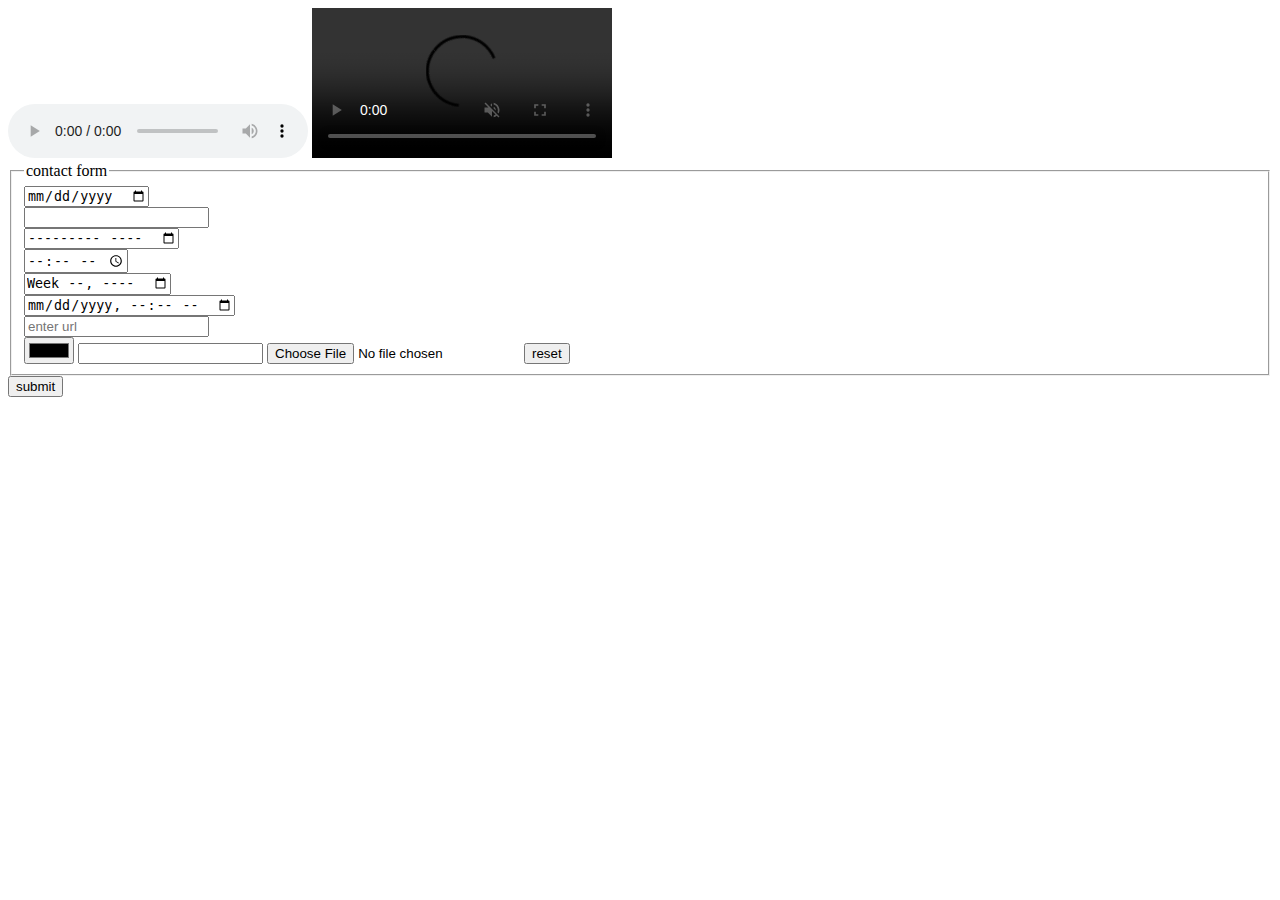
<file: index.html>
<!DOCTYPE html>
<html>
    <head>
        <link rel="stylesheet" href="./">

    </head>
       
    <title>prasanna</title>
    <style></style>
   <body>
       <audio controls>
           < source src="" type="audio/mp3">
        </audio>
       <video controls muted loop autoplay> 
           <source src="./" type="video/mp4">
    </video>
       <fieldset>
           <legend>contact form</legend>
            <form action="index.java" method="POST">
                    <input  type="date" name="" id=""/><br>
                    <input type="datetime" name="" id=""/><br>
                    <input type="month" name="" id=""/><br>
                    <input type="time" name="" id=""/><br>
                    <input type="week" name="" id=""/><br>
                    <input type="datetime-local" name="" id=""/><br>
                    <input type="URL" name="" id="" placeholder="enter url"/> <br>
                    <input type="color" name="" id="" />
                    <input type="search" name="" id=""/>
                    <input type="file" name="" id=""/>
                    <input type="reset" value="reset" id=""/>
                   </form>
       </fieldset>
      
       <button>submit</button>
         
   </body>
</html>
</file>
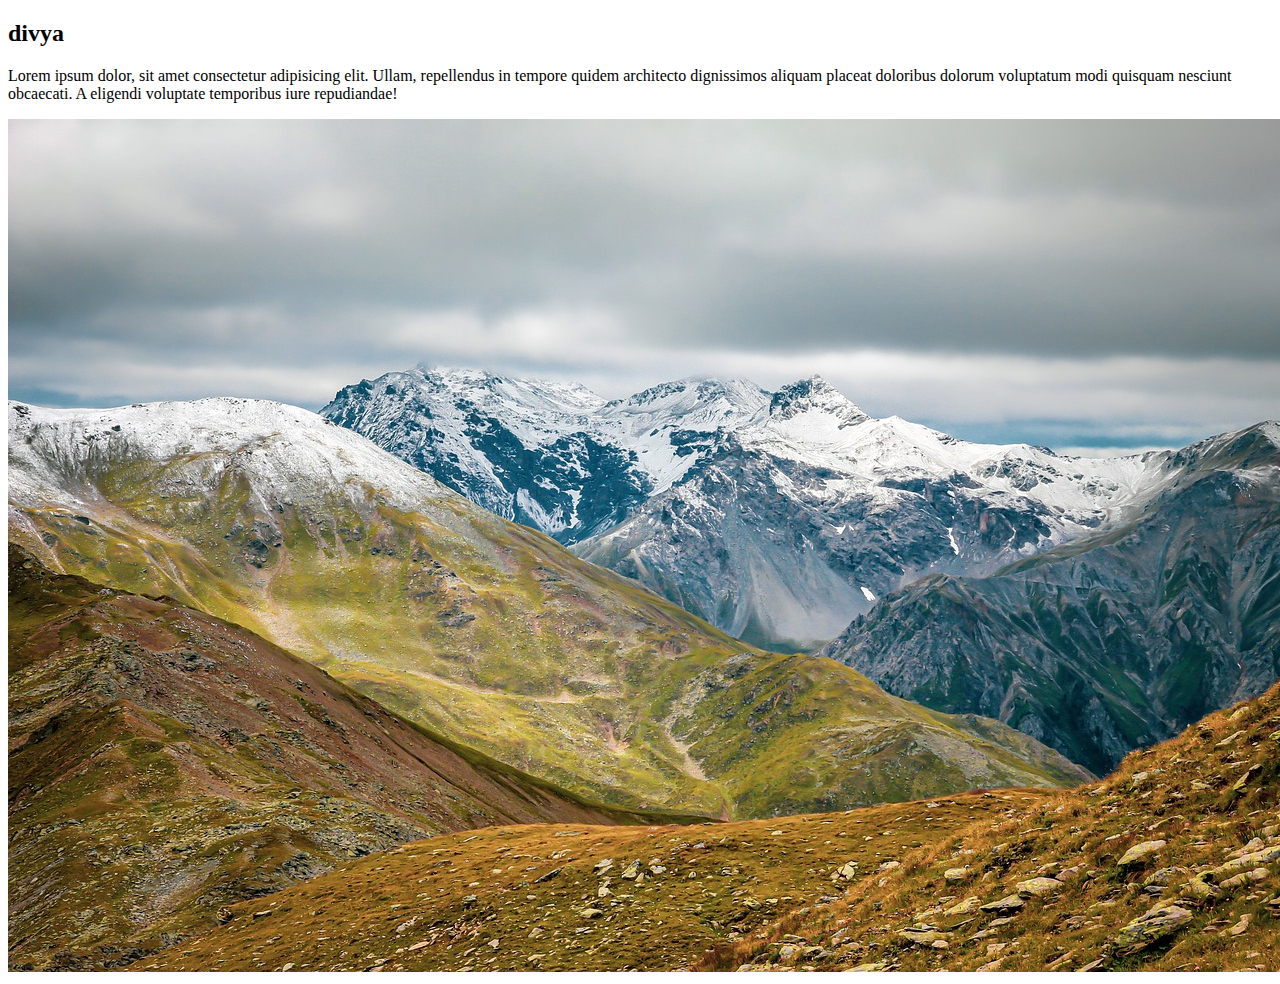
<file: about.html>
<!DOCTYPE html>
<html>
    <head>

    </head>
    <title>sceneries</title>
    <body>
        <h2> divya </h2>
        <p>Lorem ipsum dolor, sit amet consectetur adipisicing elit. Ullam, repellendus in tempore quidem architecto dignissimos aliquam placeat doloribus dolorum voluptatum modi quisquam nesciunt obcaecati. A eligendi voluptate temporibus iure repudiandae!</p>
        <img src="./italy-4526692_1280.jpg" alt="mountain"/>
    </body>
</html>
</file>
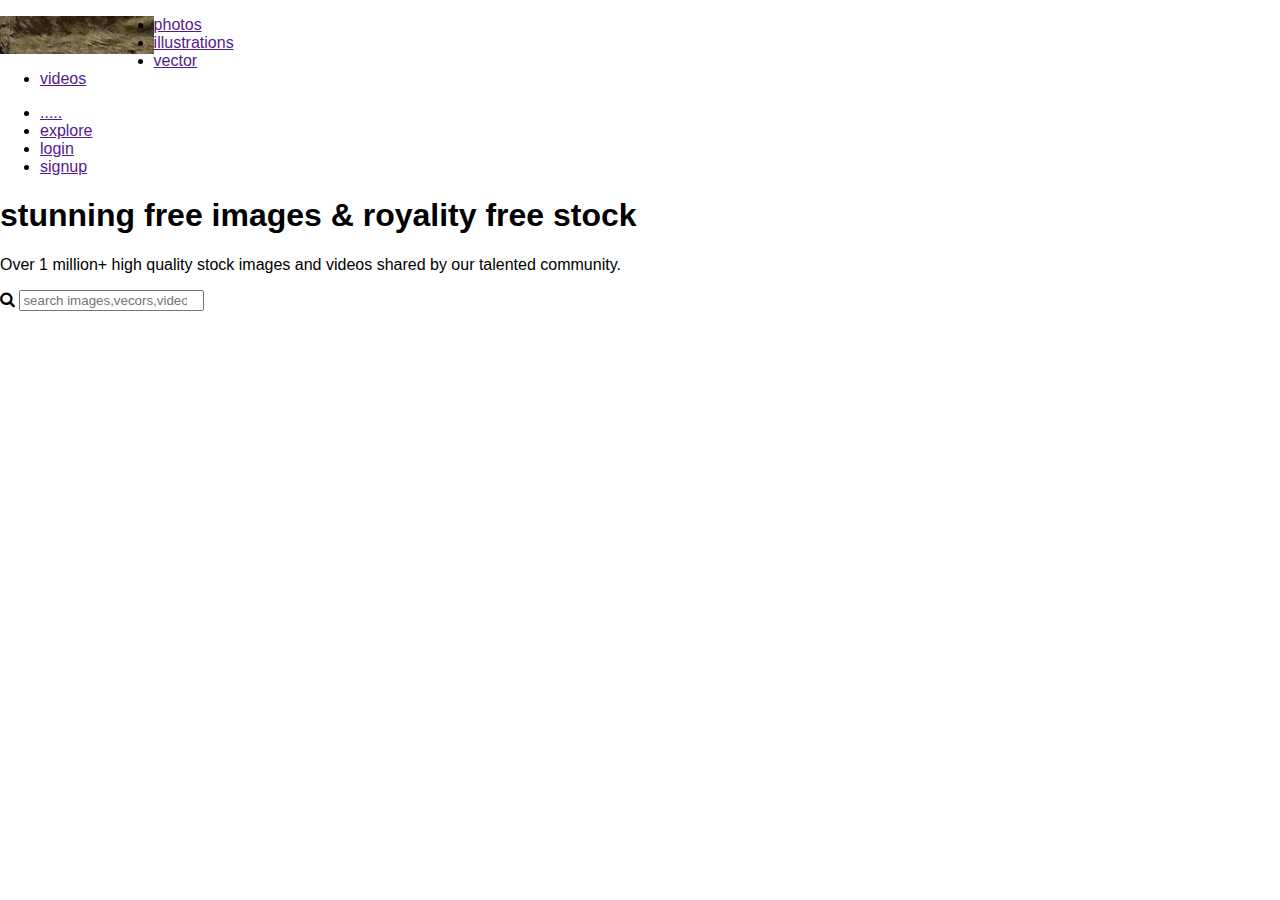
<file: pixabey.html>
<!DOCTYPE html>
<html lang="en">
<head>
    <meta charset="UTF-8">
    <meta name="viewport" content="width-device-width, initial-scale=1.0">
    <meta http-equiv="x-UA-compatible" content="ie-edge">
    <title>pixabay</title>
    <link rel="stylesheet" href="./pixabey.css"/>
    <link rel="stylesheet" href="./font-awesome-4.7.0/font-awesome-4.7.0/css/font-awesome.css">
</head>
<body>
    <!-------headerbock---->
    <section id="headerBlock">
    <div class="logo">
       <a href="#" class="logoimage"></a>
    </div><!--logoBlock-->
    <div class="leftmenu">
        <ul>
            <li><a href="">photos</a></li>
            <li><a href="">illustrations</a></li>
            <li><a href="">vector</a></li>
            <li><a href="">videos</a></li>
        </ul>
    </div> <!--- leftmenu block--->
    <div class="righttmenu">
        <ul>
            <li><a href="">.....</a></li>
            <li><a href="">explore</a></li>
            <li><a href="">login</a></li>
            <li class="last"><a href="">signup</a></li>
        </ul>
    </div> <!----rightmenu--->
</section>
<!--- headerBlock close-->

<!--slider section-->
<section id="slider section">
    <header>
        <h1> stunning free images & royality free stock </h1>
    </header>
    <main>
        <P>
            Over 1 million+ high quality stock images and videos shared by our talented community.
        </P>
    </main>
    <footer>
        <form action="">
            <span class="searchicon"> <i class="fa fa-search" aria-hidden="true"></i></span>
            <input type="search" name="" id="" placeholder="search images,vecors,videos">
        </form>
    </footer>
</section> <!--section close-->
</body>
</html>
</file>
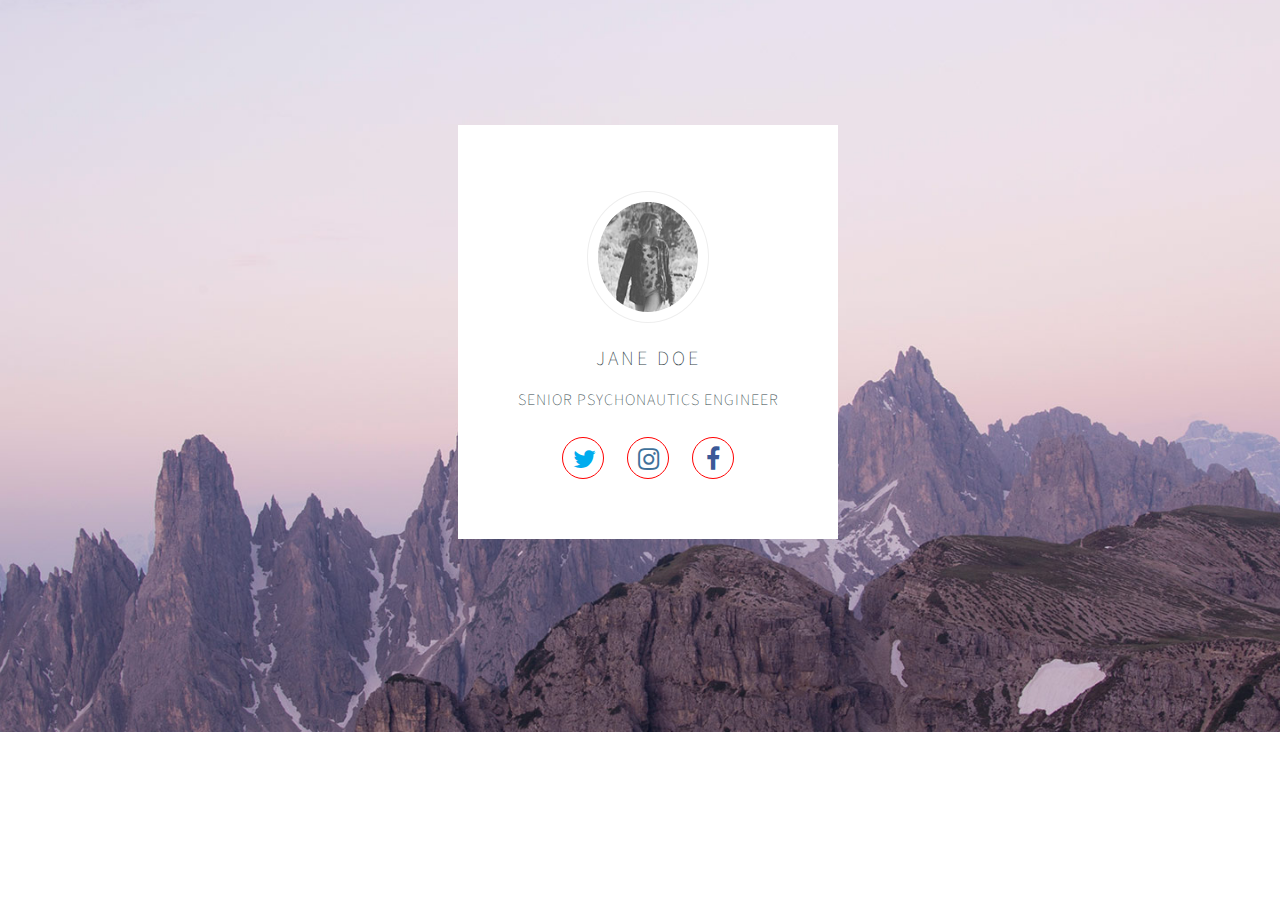
<file: section.html>
<!DOCTYPE html>
<html>
    <head>
        <style></style>    <!---internal style sheet-- you should avoid this method--->
        <link rel="stylesheet" href="./font-awesome-4.7.0/font-awesome-4.7.0/css/font-awesome.css">
        <link href="https://fonts.googleapis.com/css?family=Source+Sans+Pro:300&display=swap" rel="stylesheet">
        <link rel="stylesheet" href="./section.css">   <!----external css--> 
    </head>
    <title>section</title>
    <body>
        <!-----html5 semantic elemwnt-->
        <section>
           <article>
                <header>
                        <figure>
                            <!---<figcaption></figcaption>-->
                            <img src="./avatar.jpg" alt="profilepic">       <!----html4-->
                        </figure>
                    </header>
                    <main>
                         <h1> JANE DOE</h1>
                         <p> SENIOR PSYCHONAUTICS ENGINEER</p>
                        </main>
                    <footer>
                        <ul>
                            <li><i class="fa fa-twitter" aria-hidden="true"></i> </li>
                            <li><i class="fa fa-instagram" aria-hidden="true"></i></li>
                            <li><i class="fa fa-facebook" aria-hidden="true"></i></li>
                        </ul>                        
                    </footer>
           </article>
        </section>
    </body>
</html>
</file>
<file: pixabey.css>
@import url("https://fonts,googleleapis.com/css?family=open+sans&display-swap" rel="stylesheet");
body {
    margin: 0;
    padding: 0;
    /*background: */
    font-family: "Open sans",sans-serif;
}
.logo {
    width: 12%;
    float: left;
    background: url("./10-14-50-567_1920x430.jpg");
    background-position: 10px 50px;
    height: 38px;
}
</file>
<file: section.css>
body {
    /*-----propsname or key----:....value ----*/
    background: url('./bg.jpg');      /*! uniform resourse locator */
    background-repeat: no-repeat;
    width: 100%;
    background-size: cover;
    background-position: center;
    font-family: 'Source Sans Pro', sans-serif,helvatica;
}
section {
    background: white;
    width: 280px;
    padding: 50px;
    margin: 125px auto; 
    text-align: center;   
}
/*section>article>header>figure>img*/
section header img{
    height: 110px;
    width: 100px;
    border: 1px solid #eee;
    padding: 10px;
     border-radius: 100%;
     filter: grayscale(100%);
}
section h1{
    font-size: 20px;
    text-transform: uppercase;
    color: #313f47;
    font-weight: lighter;
    letter-spacing: 3px;
}
section p{
    font-size: 16px;
    text-transform: uppercase;
    color: #313f47;
    font-weight: lighter;
    letter-spacing: 1px;
}
section ul{
    list-style: none;
    margin: 0px;
    padding: 0px;
}
section ul li {
    display: inline-block;
    border: 1px solid red;
    padding: 10px;
    margin: 10px;
    border-radius:100%;
    height: 20px;
    width: 20px;
}
.fa {
   font-size: 25px;
   line-height: 23px;
}
.fa-twitter {
    color: #00acee;
}
.fa-instagram {
    color:#3f729b;
   
}
.fa-facebook {
    color: #3b5998;
}
section header img:hover{
    transform:rotate(360deg);
    transition: ease-in-out 9s;
    filter: grayscale(0);
}
</file>
